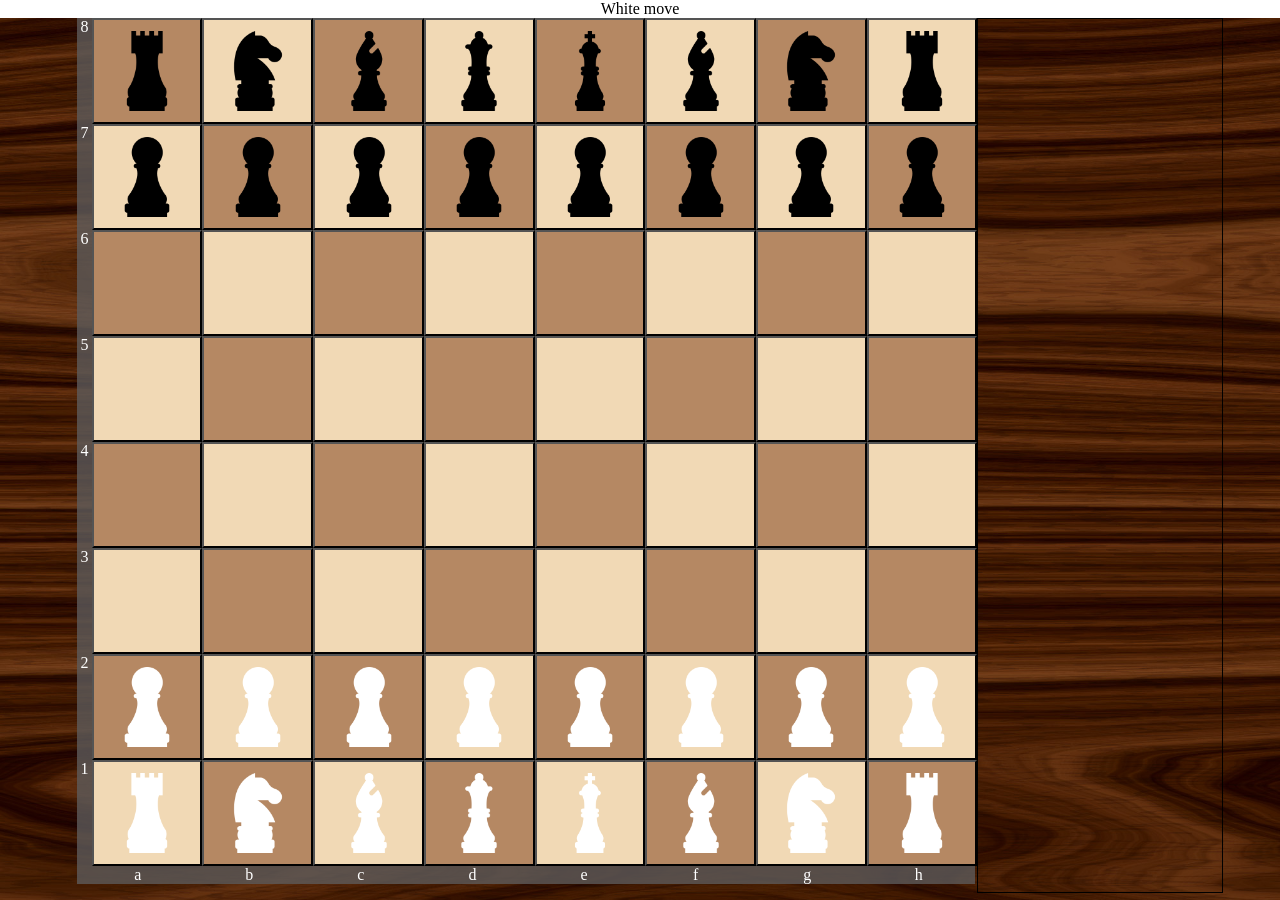
<file: index.html>
<html>
<head>
    <title>CHESS GAME</title>
    <link rel="stylesheet" href="css/style.css">
</head>
<body id='body' onload='refresh_board(0,0,0);' style="background-image:url(icon/wood.jpg);background-size: cover;margin:0;">
    <div id="player_indicator" class='player_indicator'></div><!-- Player indicator white move or black move-->
    <div class='interface'>
        <div id='out_pieces' class='out_pieces'>  
            <div id='out_pieces_white' class='out_pieces_white'>  

            </div>
            <div id='out_pieces_black' class='out_pieces_black'>  

            </div>
              </div><!-- out pieces  -->  
        <div id='dialog'></div><!-- used in promotion pawn case to choose the promotion piece -->
        <div id="board" class='board'></div><!-- The board -->
        <div id='mouvement_record' class='mouvement_record'></div><!-- The mouvement record  -->
        
    </div>
</body>
<style>

</style>
<script src='js/chess.js'>
</script>
</html>
</file>
<file: css/style.css>
.player_indicator_white {
    background-color: white;
    color: black;
    text-align: center;
    width: 100%;
}

.player_indicator_black {
    background-color: black;
    color: white;
    text-align: center;
    width: 100%;
}

.square {
    width: 12.3%;
    height: 12.4%;
    background-color: #b58863;
}

.board {
    width: 80%;
    height: 100%;
    display: flex;
    justify-content: between;
    flex-wrap: wrap;
    max-width: 900px;
    max-height: 900px;

}

.mouvement_record {
    width: 19%;
    border: solid 1px black;

}

.interface {
   
    display: flex;
    justify-content: center;
    flex-wrap: wrap;
    width: 100%;
    height: 95%;
}

.white_move_record {
    color: black;
    background-color: white;
    text-align: center;
}

.black_move_record {
    color: white;
    background-color: black;
    text-align: center;
}
.out_pieces{
    padding: 10;
    width:110   px;
    height:100%;
}
.out_pieces_piece{
    margin:2;
    max-width:50px;
    max-height:50px;
}
.out_pieces_black{
    height:50%;
}
.out_pieces_white{
    height:49%;

}
</file>
